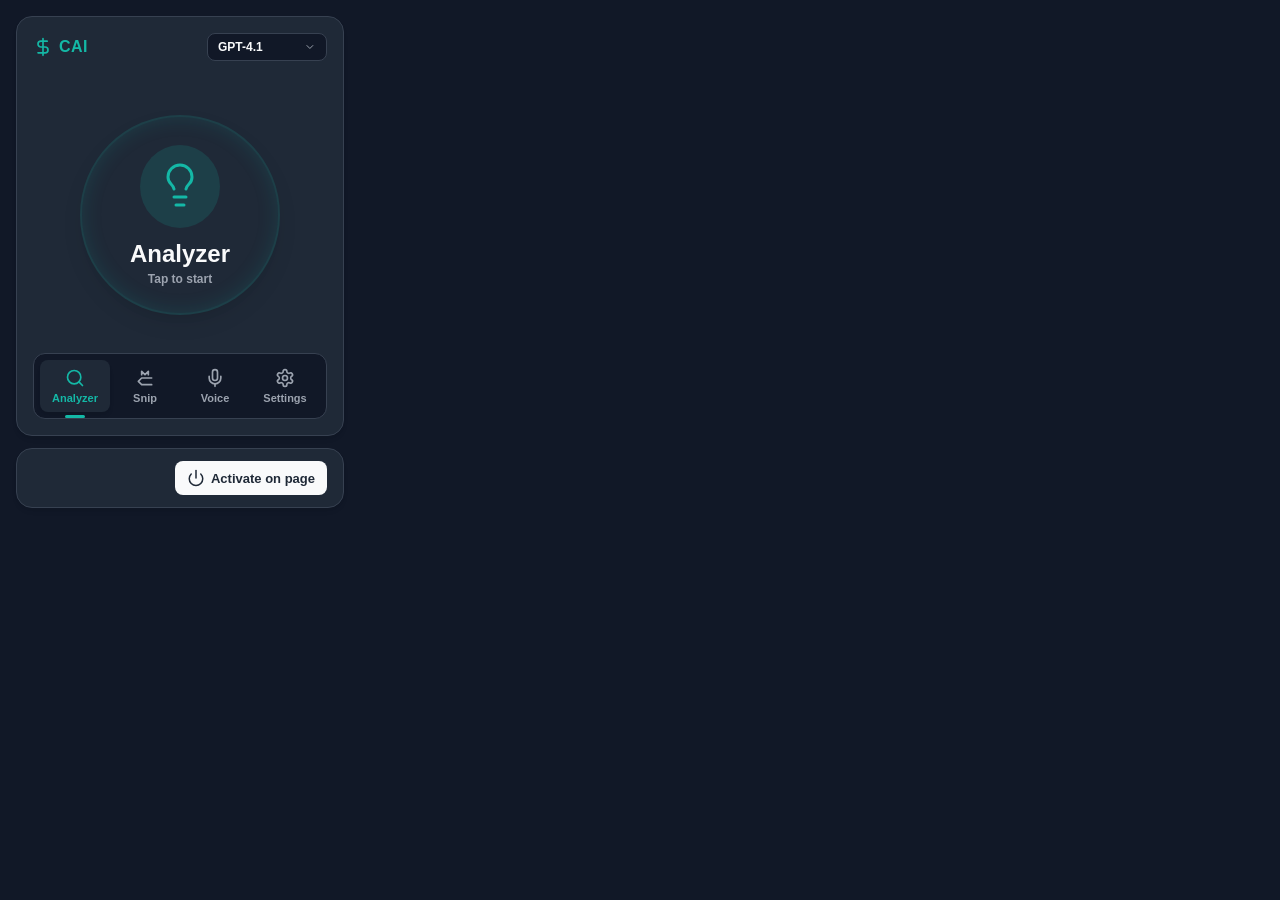
<file: GUI/Popup/index.html>
<!DOCTYPE html>
<html lang="en">
<head>
    <meta charset="UTF-8" />
    <meta name="viewport" content="width=device-width, initial-scale=1.0" />
    <title>CAI Control</title>
    <link rel="stylesheet" href="./style.css" />
</head>
<body>
    <main class="popup">
        <section class="panel shadow-sm">
            <header class="top-row">
                <div class="brand-wrap">
                    <svg class="brand-icon" xmlns="http://www.w3.org/2000/svg" width="20" height="20" viewBox="0 0 24 24" fill="none" stroke="currentColor" stroke-width="2" stroke-linecap="round" stroke-linejoin="round"><path d="M12 2v20"/><path d="M17 5H9.5a3.5 3.5 0 0 0 0 7h5a3.5 3.5 0 0 1 0 7H6"/></svg>
                    <p class="brand">CAI</p>
                </div>
                <label class="model-select-wrap" for="modelSelect">
                    <select id="modelSelect" aria-label="Choose model">
                        <option value="openai/gpt-4.1">GPT-4.1</option>
                        <option value="deepseek/DeepSeek-R1">DeepSeek R1</option>
                        <option value="x-ai/grok-2">Grok 2</option>
                    </select>
                    <svg class="chevron" xmlns="http://www.w3.org/2000/svg" width="14" height="14" viewBox="0 0 24 24" fill="none" stroke="currentColor" stroke-width="2" stroke-linecap="round" stroke-linejoin="round"><path d="m6 9 6 6 6-6"/></svg>
                </label>
            </header>

            <section class="center-stage" id="screen-main" aria-live="polite">
                <button class="feature-circle pulse-hover" id="featureBadge" type="button">
                    <div class="icon-wrap">
                        <svg id="featureIcon" xmlns="http://www.w3.org/2000/svg" width="48" height="48" viewBox="0 0 24 24" fill="none" stroke="currentColor" stroke-width="1.5" stroke-linecap="round" stroke-linejoin="round"><path d="M15 14c.2-1 .7-1.7 1.5-2.5 1-.9 1.5-2.2 1.5-3.5A6 6 0 0 0 6 8c0 1 .2 2.2 1.5 3.5.7.7 1.3 1.5 1.5 2.5"/><path d="M9 18h6"/><path d="M10 22h4"/></svg>
                    </div>
                    <span class="circle-title" id="featureTitle">Analyzer</span>
                    <span class="circle-subtitle" id="featureSubtitle">Tap to start</span>
                </button>
            </section>

            <section class="settings-panel" id="screen-settings" hidden>
                <div class="settings-group">
                    <div class="settings-row">
                        <div class="settings-info">
                            <div class="settings-label">Light Theme</div>
                            <div class="settings-hint">Switch popup color mode</div>
                        </div>
                        <label class="switch">
                            <input type="checkbox" id="themeToggle" />
                            <span class="switch-track"></span>
                        </label>
                    </div>
                    <div class="settings-divider"></div>
                    <div class="settings-row">
                        <div class="settings-info">
                            <div class="settings-label">Selection Indicator</div>
                            <div class="settings-hint">Show text highlight markers</div>
                        </div>
                        <label class="switch">
                            <input type="checkbox" id="selectionToggle" checked />
                            <span class="switch-track"></span>
                        </label>
                    </div>
                    <div class="settings-divider"></div>
                    <div class="settings-row">
                        <div class="settings-info">
                            <div class="settings-label">Toolbar Analyzer</div>
                            <div class="settings-hint">Show analyzer button in floating toolbar</div>
                        </div>
                        <label class="switch">
                            <input type="checkbox" id="toolbarAnalyzerToggle" checked />
                            <span class="switch-track"></span>
                        </label>
                    </div>
                    <div class="settings-divider"></div>
                    <div class="settings-row">
                        <div class="settings-info">
                            <div class="settings-label">Toolbar Snip</div>
                            <div class="settings-hint">Show snip button in floating toolbar</div>
                        </div>
                        <label class="switch">
                            <input type="checkbox" id="toolbarSnipToggle" checked />
                            <span class="switch-track"></span>
                        </label>
                    </div>
                    <div class="settings-divider"></div>
                    <div class="settings-row">
                        <div class="settings-info">
                            <div class="settings-label">Toolbar Voice</div>
                            <div class="settings-hint">Show voice button in floating toolbar</div>
                        </div>
                        <label class="switch">
                            <input type="checkbox" id="toolbarVoiceToggle" checked />
                            <span class="switch-track"></span>
                        </label>
                    </div>
                </div>
            </section>

            <nav class="feature-tabs" aria-label="Feature toolbar">
                <button class="tab-btn active" type="button" id="analyzerBtn" data-feature="analyzer">
                    <svg xmlns="http://www.w3.org/2000/svg" width="20" height="20" viewBox="0 0 24 24" fill="none" stroke="currentColor" stroke-width="2" stroke-linecap="round" stroke-linejoin="round"><circle cx="11" cy="11" r="8"/><path d="m21 21-4.3-4.3"/></svg>
                    <span>Analyzer</span>
                </button>
                <button class="tab-btn" type="button" id="snipBtn" data-feature="snip">
                    <svg xmlns="http://www.w3.org/2000/svg" width="20" height="20" viewBox="0 0 24 24" fill="none" stroke="currentColor" stroke-width="2" stroke-linecap="round" stroke-linejoin="round"><path d="M20 12H8l-4 4 4 4h12"/><path d="M16 8V4l-4 4-4-4v4"/></svg>
                    <span>Snip</span>
                </button>
                <button class="tab-btn" type="button" id="audioBtn" data-feature="voice">
                    <svg xmlns="http://www.w3.org/2000/svg" width="20" height="20" viewBox="0 0 24 24" fill="none" stroke="currentColor" stroke-width="2" stroke-linecap="round" stroke-linejoin="round"><path d="M12 2a3 3 0 0 0-3 3v7a3 3 0 0 0 6 0V5a3 3 0 0 0-3-3Z"/><path d="M19 10v2a7 7 0 0 1-14 0v-2"/><line x1="12" x2="12" y1="19" y2="22"/></svg>
                    <span>Voice</span>
                </button>
                <button class="tab-btn" type="button" id="settingsBtn" data-feature="settings">
                    <svg xmlns="http://www.w3.org/2000/svg" width="20" height="20" viewBox="0 0 24 24" fill="none" stroke="currentColor" stroke-width="2" stroke-linecap="round" stroke-linejoin="round"><path d="M12.22 2h-.44a2 2 0 0 0-2 2v.18a2 2 0 0 1-1 1.73l-.43.25a2 2 0 0 1-2 0l-.15-.08a2 2 0 0 0-2.73.73l-.22.38a2 2 0 0 0 .73 2.73l.15.1a2 2 0 0 1 1 1.72v.51a2 2 0 0 1-1 1.74l-.15.09a2 2 0 0 0-.73 2.73l.22.38a2 2 0 0 0 2.73.73l.15-.08a2 2 0 0 1 2 0l.43.25a2 2 0 0 1 1 1.73V20a2 2 0 0 0 2 2h.44a2 2 0 0 0 2-2v-.18a2 2 0 0 1 1-1.73l.43-.25a2 2 0 0 1 2 0l.15.08a2 2 0 0 0 2.73-.73l.22-.39a2 2 0 0 0-.73-2.73l-.15-.08a2 2 0 0 1-1-1.74v-.5a2 2 0 0 1 1-1.74l.15-.09a2 2 0 0 0 .73-2.73l-.22-.38a2 2 0 0 0-2.73-.73l-.15.08a2 2 0 0 1-2 0l-.43-.25a2 2 0 0 1-1-1.73V4a2 2 0 0 0-2-2z"/><circle cx="12" cy="12" r="3"/></svg>
                    <span>Settings</span>
                </button>
            </nav>
        </section>

        <section class="activation-panel shadow-sm">
            <p class="status-text" id="statusText" hidden></p>
            <button class="activation-toggle" id="activationToggle" type="button" aria-pressed="false">
                <svg xmlns="http://www.w3.org/2000/svg" width="18" height="18" viewBox="0 0 24 24" fill="none" stroke="currentColor" stroke-width="2" stroke-linecap="round" stroke-linejoin="round"><path d="M18.36 6.64a9 9 0 1 1-12.73 0"/><line x1="12" y1="2" x2="12" y2="12"/></svg>
                Activate on page
            </button>
        </section>
        <button class="feature-close-btn" id="voiceCloseBtn" type="button" hidden>Close Voice Popup</button>
    </main>

    <script type="module" src="./main.js"></script>
</body>
</html>
</file>
<file: GUI/Popup/style.css>
:root {
    /* Modern, softer color palette */
    --bg: #f3f4f6;
    --panel: #ffffff;
    --ink: #1f2937;
    --line: #e5e7eb;
    --muted: #6b7280;
    --accent: #0f766e;
    --accent-soft: #ccfbf1;
    --accent-hover: #115e59;
    --shadow-sm: 0 4px 6px -1px rgba(0, 0, 0, 0.05), 0 2px 4px -1px rgba(0, 0, 0, 0.03);
    --shadow-lg: 0 10px 25px -5px rgba(0, 0, 0, 0.1), 0 8px 10px -6px rgba(0, 0, 0, 0.05);
    --radius: 16px;
}

:root[data-theme="dark"], :root:not([data-theme="light"]) {
    --bg: #111827;
    --panel: #1f2937;
    --ink: #f9fafb;
    --line: #374151;
    --muted: #9ca3af;
    --accent: #14b8a6;
    --accent-soft: rgba(20, 184, 166, 0.15);
    --accent-hover: #0d9488;
}

* {
    box-sizing: border-box;
    margin: 0;
    padding: 0;
}

html, body {
    width: 360px;
    height: 540px;
    font-family: -apple-system, BlinkMacSystemFont, "Segoe UI", Roboto, Helvetica, Arial, sans-serif;
    background: var(--bg);
    color: var(--ink);
    overflow: hidden;
}

body {
    padding: 16px;
}

.popup {
    display: flex;
    flex-direction: column;
    gap: 12px;
    height: 100%;
}

.shadow-sm {
    box-shadow: var(--shadow-sm);
}

.panel {
    background: var(--panel);
    border-radius: var(--radius);
    border: 1px solid var(--line);
    padding: 16px;
    display: flex;
    flex-direction: column;
    height: 420px;
}

/* Header styling */
.top-row {
    display: flex;
    justify-content: space-between;
    align-items: center;
    margin-bottom: 16px;
    gap: 8px;
}

.brand-wrap {
    display: flex;
    align-items: center;
    gap: 6px;
    color: var(--accent);
    flex-shrink: 0;
}

.brand {
    font-size: 16px;
    font-weight: 800;
    letter-spacing: 0.5px;
}

.model-select-wrap {
    display: flex;
    align-items: center;
    gap: 4px;
    background: var(--bg);
    border-radius: 8px;
    padding: 6px 10px;
    border: 1px solid var(--line);
    cursor: pointer;
    transition: border-color 0.2s ease;
    max-width: 150px;
    min-width: 120px;
}

.model-select-wrap:hover {
    border-color: var(--muted);
}

.model-select-wrap select {
    border: none;
    background: transparent;
    font-weight: 600;
    font-size: 12px;
    color: var(--ink);
    outline: none;
    appearance: none;
    cursor: pointer;
    width: 100%;
    min-width: 0;
}

.chevron {
    color: var(--muted);
}

/* Center Stage & Big Button */
.center-stage {
    flex: 1;
    display: flex;
    align-items: center;
    justify-content: center;
    min-height: 0;
    animation: fadeIn 0.3s ease;
}

.settings-panel {
    flex: 1;
    display: block;
    min-height: 0;
    overflow-y: auto;
    animation: fadeIn 0.3s ease;
    padding-right: 4px;
}

@keyframes fadeIn {
    from { opacity: 0; transform: translateY(5px); }
    to { opacity: 1; transform: translateY(0); }
}

.feature-circle {
    width: 200px;
    height: 200px;
    border-radius: 50%;
    background: var(--panel);
    border: 2px solid var(--accent-soft);
    box-shadow: var(--shadow-lg), inset 0 0 20px var(--accent-soft);
    display: flex;
    flex-direction: column;
    align-items: center;
    justify-content: center;
    cursor: pointer;
    transition: all 0.3s cubic-bezier(0.175, 0.885, 0.32, 1.275);
    color: var(--ink);
}

.feature-circle:hover {
    transform: scale(1.05);
    border-color: var(--accent);
}

.feature-circle:active {
    transform: scale(0.95);
}

.icon-wrap {
    color: var(--accent);
    margin-bottom: 12px;
    background: var(--accent-soft);
    padding: 16px;
    border-radius: 50%;
}

.circle-title {
    font-size: 24px;
    font-weight: 800;
    margin-bottom: 4px;
}

.circle-subtitle {
    font-size: 12px;
    color: var(--muted);
    font-weight: 600;
}

/* Navigation Tabs with "Active" Design */
.feature-tabs {
    display: flex;
    justify-content: space-around;
    background: var(--bg);
    border-radius: 12px;
    padding: 6px;
    margin-top: auto;
    border: 1px solid var(--line);
}

.tab-btn {
    flex: 1;
    display: flex;
    flex-direction: column;
    align-items: center;
    gap: 4px;
    padding: 8px 0;
    background: transparent;
    border: none;
    border-radius: 8px;
    color: var(--muted);
    font-size: 11px;
    font-weight: 700;
    cursor: pointer;
    transition: all 0.2s ease;
    position: relative;
}

.tab-btn svg {
    transition: transform 0.2s ease;
}

.tab-btn:hover {
    color: var(--ink);
}

.tab-btn:hover svg {
    transform: translateY(-2px);
}

/* 🌟 Active Tab Magic */
.tab-btn.active {
    color: var(--accent);
    background: var(--panel);
    box-shadow: var(--shadow-sm);
}

.tab-btn.active::after {
    content: '';
    position: absolute;
    bottom: -6px;
    left: 50%;
    transform: translateX(-50%);
    width: 20px;
    height: 3px;
    background-color: var(--accent);
    border-radius: 3px;
}

/* Settings Panel */
.settings-group {
    width: 100%;
    background: var(--bg);
    border-radius: 12px;
    padding: 12px 16px;
    border: 1px solid var(--line);
}

.settings-row {
    display: flex;
    justify-content: space-between;
    align-items: center;
    padding: 8px 0;
}

.settings-label {
    font-size: 14px;
    font-weight: 700;
    margin-bottom: 2px;
}

.settings-hint {
    font-size: 11px;
    color: var(--muted);
}

.settings-divider {
    height: 1px;
    background: var(--line);
    margin: 4px 0;
}

/* Switches */
.switch {
    position: relative;
    width: 44px;
    height: 24px;
}

.switch input {
    opacity: 0;
    width: 0;
    height: 0;
}

.switch-track {
    position: absolute;
    inset: 0;
    background: var(--line);
    border-radius: 24px;
    cursor: pointer;
    transition: background 0.3s ease;
}

.switch-track::before {
    content: "";
    position: absolute;
    height: 18px;
    width: 18px;
    left: 3px;
    bottom: 3px;
    background-color: white;
    border-radius: 50%;
    transition: transform 0.3s cubic-bezier(0.175, 0.885, 0.32, 1.275);
    box-shadow: 0 2px 4px rgba(0,0,0,0.2);
}

.switch input:checked + .switch-track {
    background: var(--accent);
}

.switch input:checked + .switch-track::before {
    transform: translateX(20px);
}

/* Bottom Activation Panel */
.activation-panel {
    background: var(--panel);
    border-radius: var(--radius);
    border: 1px solid var(--line);
    padding: 12px 16px;
    display: flex;
    justify-content: flex-end;
    align-items: center;
}

.feature-close-btn {
    border: 1px solid #ef4444;
    background: rgba(239, 68, 68, 0.12);
    color: #dc2626;
    border-radius: 10px;
    padding: 8px 12px;
    font-size: 12px;
    font-weight: 700;
    cursor: pointer;
    transition: all 0.2s ease;
}

.feature-close-btn:hover {
    background: rgba(239, 68, 68, 0.18);
}

.status-text {
    display: none;
}

.activation-toggle {
    display: flex;
    align-items: center;
    gap: 6px;
    background: var(--ink);
    color: var(--panel);
    border: none;
    border-radius: 8px;
    font-size: 13px;
    font-weight: 700;
    padding: 8px 12px;
    cursor: pointer;
    transition: all 0.2s ease;
}

.activation-toggle:hover {
    transform: translateY(-1px);
    box-shadow: var(--shadow-sm);
}

.activation-toggle[data-active="true"] {
    background: var(--accent-soft);
    color: var(--accent);
}

[hidden] {
    display: none !important;
}
</file>
